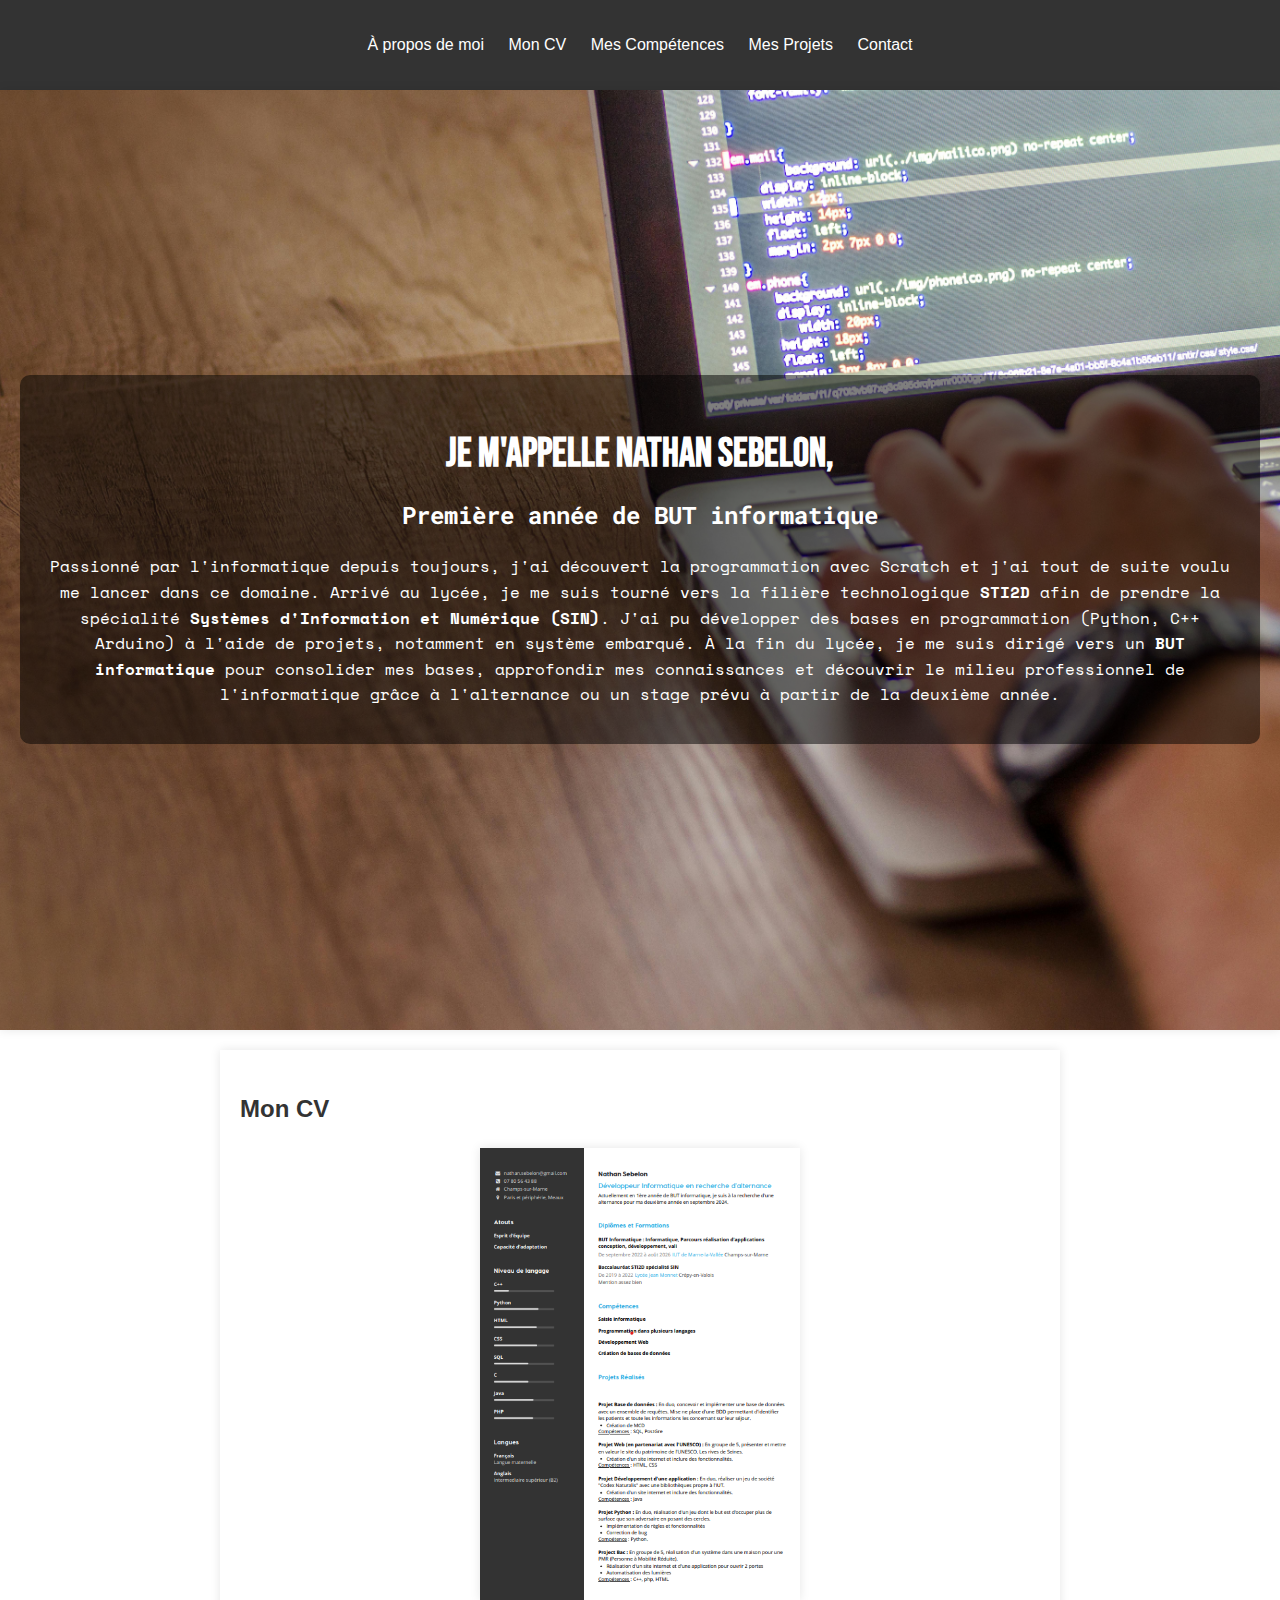
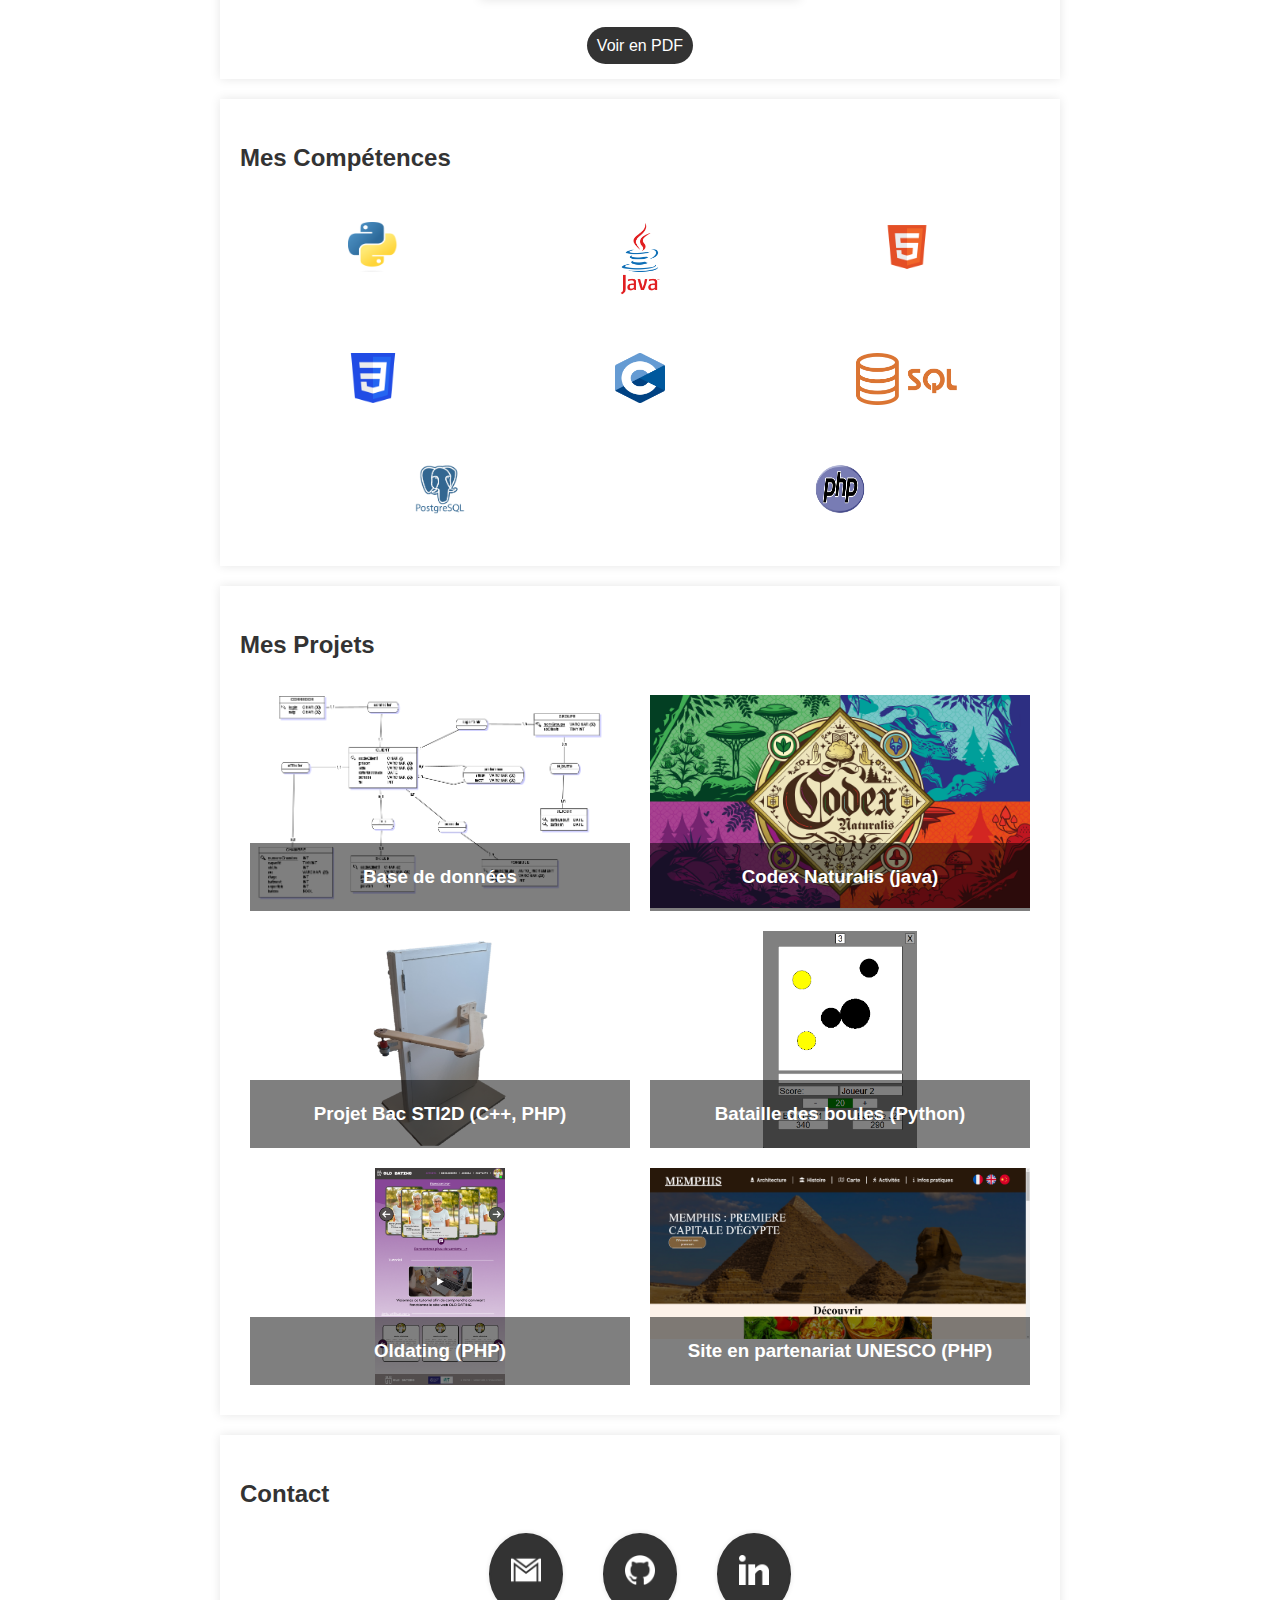
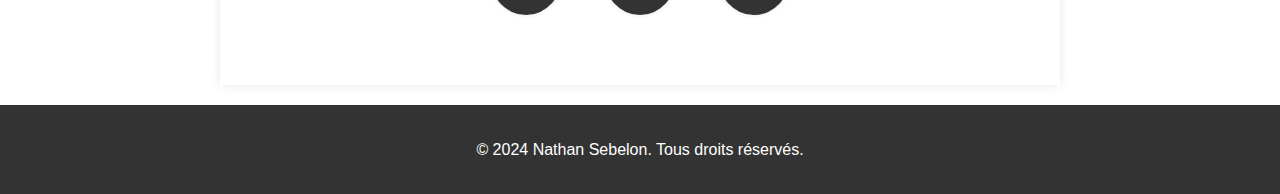
<file: index.html>
<!DOCTYPE html>
<html lang="fr">
<head>
    <meta charset="UTF-8">
    <meta name="viewport" content="width=device-width, initial-scale=1.0">
    <title>Nathan Sebelon - BUT INFO</title>
    <link rel="stylesheet" href="styles.css">
    <link rel="stylesheet" type="text/css" href="https://fonts.googleapis.com/css?family=Chivo Mono" />
    <link rel="stylesheet" type="text/css" href="https://fonts.googleapis.com/css?family=Bebas Neue" />
    <link rel="stylesheet" type="text/css" href="https://fonts.googleapis.com/css?family=Roboto Mono" />
    <link rel="stylesheet" type="text/css" href="https://fonts.googleapis.com/css?family=Space Mono" />
</head>
<body>
    <header>
        <nav>
            <ul>
                <li><a href="#about">À propos de moi</a></li>
                <li><a href="#cv">Mon CV</a></li>
                <li><a href="#skills">Mes Compétences</a></li>
                <li><a href="#projects">Mes Projets</a></li>
                <li><a href="#contact">Contact</a></li>
            </ul>
        </nav>
    </header>

    <section id="about" class="about-section">
        <div class="about-content">
            <h1>Je m'appelle Nathan Sebelon,</h1>
            <h2>Première année de BUT informatique</h2>
            <p>Passionné par l'informatique depuis toujours, j'ai découvert la programmation avec Scratch et j'ai tout de suite voulu me lancer dans ce domaine.
                Arrivé au lycée, je me suis tourné vers la filière technologique <strong>STI2D</strong> afin de prendre la spécialité <strong>Systèmes d'Information et Numérique (SIN)</strong>.
                J'ai pu développer des bases en programmation (Python, C++ Arduino) à l'aide de projets, notamment en système embarqué.
                À la fin du lycée, je me suis dirigé vers un <strong>BUT informatique</strong> pour consolider mes bases, approfondir mes connaissances et découvrir le milieu professionnel de l'informatique 
                grâce à l'alternance ou un stage prévu à partir de la deuxième année.</p>
        </div>
    </section>
    

    <section id="cv">
        <h2>Mon CV</h2>
        
        <div id="cv-container">
            <img src="images/CV.png" id="imageCV">
            <br><br>
            <a href="images/CV.pdf">Voir en PDF</a>
        </div>
    </section>

    <section id="skills">
        <h2>Mes Compétences</h2>
        <div class="skills-container">
            <div class="skill"><img src="images/python.png" alt="Python"></div>
            <div class="skill_java"><img src="images/java.png" alt="Java"></div>
            <div class="skill"><img src="images/html.png" alt="HTML5"></div>
            <div class="skill"><img src="images/css.png" alt="CSS"></div>
            <div class="skill"><img src="images/c.png" alt="C"></div>
            <div class="skill_sql"><img src="images/sql.png" alt="SQL"></div>
            <div class="skill"><img src="images/postgresql.png" alt="PostgreSQL"></div>
            <div class="skill"><img src="images/php.png" alt="PHP"></div>
        </div>
    </section>

    <section id="projects">
        <h2>Mes Projets</h2>
        <div class="projects-container">

            <div class="project">
                <img src="images/MCD.png" alt="Projet 1">
                <div class="project-info">
                    <h3>Base de données</h3>
                    <p class="project-description">Réaliser la Base de données d'une station de sky.</p>
                </div>
            </div>

            <div class="project">
                <img src="images/codex.png" alt="Projet 2">
                <div class="project-info">
                    <h3>Codex Naturalis (java)</h3>
                    <p class="project-description">Reproduire un jeu de société en java avec l'aide d'une bibliotèque graphique (zen5).</p>
                </div>
            </div>

            <div class="project">
                <div class="projectImg-container">
                    <img src="images/bac.png" alt="Projet 3">
                </div>
                
                <div class="project-info">
                    <h3>Projet Bac STI2D (C++, PHP)</h3>
                    <p class="project-description">Adapter des portes et des lumières automatique pour une personne à mobilté réduite et réaliser une application mobile et un site web pour les contrôler.</p>
                </div>
            </div>

            <div class="project">
                <div class="projectImg-container">
                    <img src="images/ProjetPython.png" alt="Projet 4">
                </div>
                <div class="project-info">
                    <h3>Bataille des boules (Python)</h3>
                    <p class="project-description">Réalisation d'un jeu, le but est d'occupé plus de surface que son adversaire en posant des cercles. Plusieurs règles / fonctionnalités à implémenter.</p>
                </div>
            </div>

            <div class="project">
                <div class="projectImg-container">
                    <img src="images/oldating.png" alt="Projet 5">
                </div>
                <div class="project-info">
                    <h3>Oldating (PHP)</h3>
                    <p class="project-description">Réaliser un site web de rencontre pour les personnes âgées à l'aide de PHP (Discussion, calendrier d'évenement, page admin, ...) </p>
                </div>
            </div>

            <div class="project">
                <img src="images/unesco.png" alt="Projet 6">
                <div class="project-info">
                    <h3>Site en partenariat UNESCO (PHP)</h3>
                    <p class="project-description">Réalisé un site web dynamique pour l'UNESCO sur la ville de Memphis et de sa nécropole.</p>
                </div>
            </div>
            
        </div>
    </section>
    

    <section id="contact">
        <h2>Contact</h2>
        <div class="contact-links">
            <a href="mailto:nathan.sebelon@gmail.com"><img src="images/gmail.png" alt="Email"></a>
            <a href="https://github.com/Nathan-sbl" target="_blank"><img src="images/github.png" alt="GitHub"></a>
            <a href="https://www.linkedin.com/in/nathan-sebelon-956488269/" target="_blank"><img src="images/linkedin.png" alt="LinkedIn"></a>
        </div>
    </section>

    <footer>
        <p>&copy; 2024 Nathan Sebelon. Tous droits réservés.</p>
    </footer>
</body>
</html>
</file>
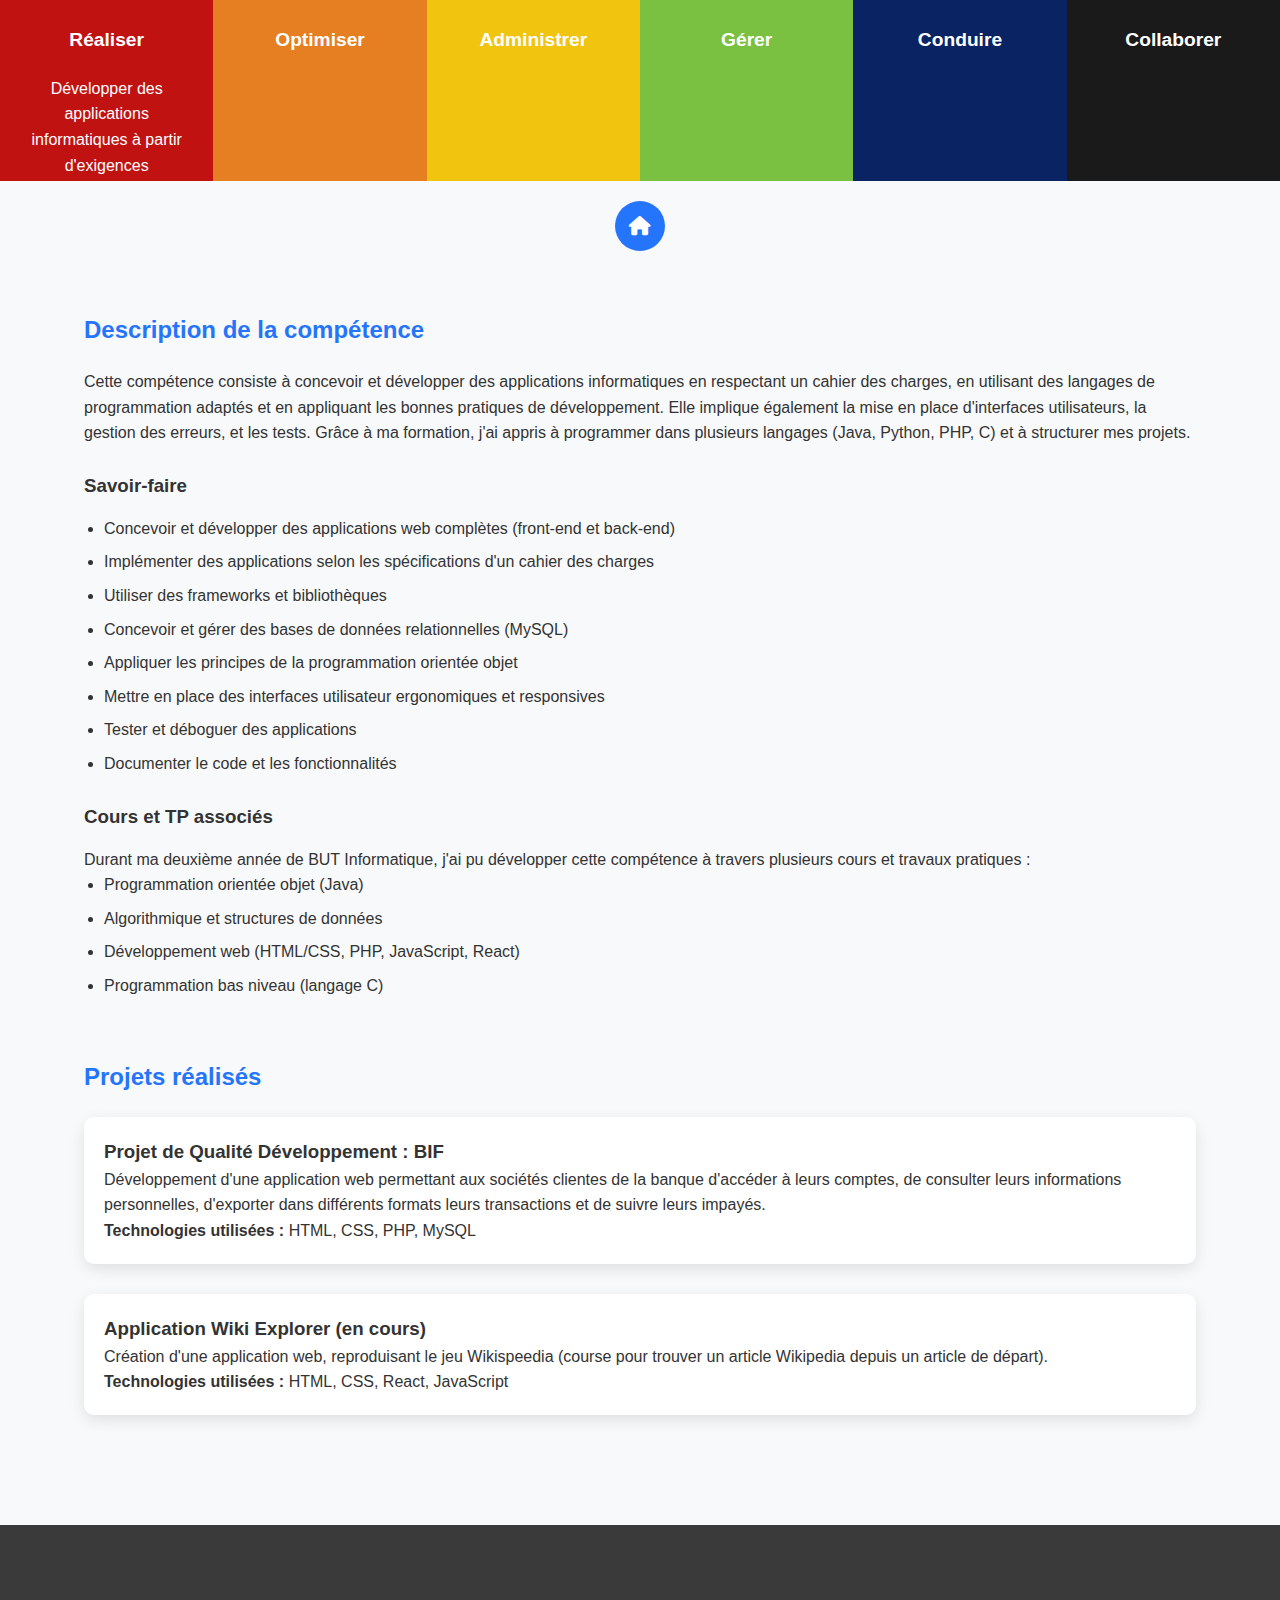
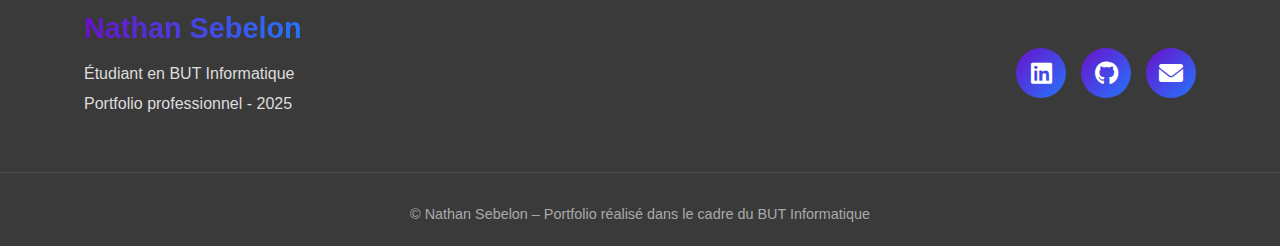
<file: competences/competences.html>
<!DOCTYPE html>
<html lang="fr">
<head>
    <meta charset="UTF-8">
    <meta name="viewport" content="width=device-width, initial-scale=1.0">
    <title>Compétences - Portfolio BUT Informatique</title>
    <link rel="stylesheet" href="competences.css">
    <link rel="stylesheet" href="https://cdnjs.cloudflare.com/ajax/libs/font-awesome/6.0.0-beta3/css/all.min.css">
</head>
<body>
    <!-- Barre de navigation des compétences -->
    <div class="competences-nav">
        <div class="competence-tab realiser" data-target="realiser-content">
            <span class="tab-title">Réaliser</span>
            <div class="tab-content">
                <p>Développer des applications informatiques à partir d'exigences fonctionnelles et techniques.</p>
            </div>
        </div>
        <div class="competence-tab optimiser" data-target="optimiser-content">
            <span class="tab-title">Optimiser</span>
            <div class="tab-content">
                <p>Sélectionner les algorithmes adéquats pour répondre à un problème donné.</p>
            </div>
        </div>
        <div class="competence-tab administrer" data-target="administrer-content">
            <span class="tab-title">Administrer</span>
            <div class="tab-content">
                <p>Installer, configurer et gérer un système d'information.</p>
            </div>
        </div>
        <div class="competence-tab gerer" data-target="gerer-content">
            <span class="tab-title">Gérer</span>
            <div class="tab-content">
                <p>Concevoir, gérer et optimiser des bases de données.</p>
            </div>
        </div>
        <div class="competence-tab conduire" data-target="conduire-content">
            <span class="tab-title">Conduire</span>
            <div class="tab-content">
                <p>Appliquer une démarche de suivi de projet en fonction des besoins métiers.</p>
            </div>
        </div>
        <div class="competence-tab collaborer" data-target="collaborer-content">
            <span class="tab-title">Collaborer</span>
            <div class="tab-content">
                <p>Situer son rôle et ses missions au sein d'une équipe informatique.</p>
            </div>
        </div>
    </div>

    <!-- Home button - Added here -->
    <div class="home-button-container">
        <a href="../index.html" class="home-button">
            <i class="fas fa-home"></i>
        </a>
    </div>

    <!-- Contenu des compétences -->
    <div id="realiser-content" class="competence-content">

        <div class="competence-page container">
            <div class="competence-description">
                <h2>Description de la compétence</h2>
                <p>Cette compétence consiste à concevoir et développer des applications informatiques en 
                    respectant un cahier des charges, en utilisant des langages de programmation adaptés 
                    et en appliquant les bonnes pratiques de développement. Elle implique également la mise
                    en place d'interfaces utilisateurs, la gestion des erreurs, et les tests. Grâce à ma 
                    formation, j'ai appris à programmer dans plusieurs langages (Java, Python, PHP, C) 
                    et à structurer mes projets.</p>
                
                <h3>Savoir-faire</h3>
                <ul>
                    <li>Concevoir et développer des applications web complètes (front-end et back-end)</li>
                    <li>Implémenter des applications selon les spécifications d'un cahier des charges</li>
                    <li>Utiliser des frameworks et bibliothèques</li>
                    <li>Concevoir et gérer des bases de données relationnelles (MySQL)</li>
                    <li>Appliquer les principes de la programmation orientée objet</li>
                    <li>Mettre en place des interfaces utilisateur ergonomiques et responsives</li>
                    <li>Tester et déboguer des applications</li>
                    <li>Documenter le code et les fonctionnalités</li>
                </ul>
                
                <h3>Cours et TP associés</h3>
                <p>Durant ma deuxième année de BUT Informatique, j'ai pu développer cette compétence à travers plusieurs cours et travaux pratiques :</p>
                <ul>
                    <li>Programmation orientée objet (Java)</li>
                    <li>Algorithmique et structures de données</li>
                    <li>Développement web (HTML/CSS, PHP, JavaScript, React)</li>
                    <li>Programmation bas niveau (langage C)</li>
                </ul>
            </div>

            <div class="projects-section">
                <h2>Projets réalisés</h2>
                
                <div class="project-card">
                    <h3>Projet de Qualité Développement : BIF</h3>
                    <p>Développement d'une application web permettant aux sociétés clientes de la banque d'accéder à leurs comptes,
                        de consulter leurs informations personnelles, d'exporter dans différents formats leurs transactions et de suivre leurs impayés.</p>
                    <p><strong>Technologies utilisées :</strong> HTML, CSS, PHP, MySQL</p>
                </div>
                
                <div class="project-card">
                    <h3>Application Wiki Explorer (en cours)</h3>
                    <p>Création d'une application web, reproduisant le jeu Wikispeedia (course pour trouver un article Wikipedia depuis un article de départ).</p>
                    <p><strong>Technologies utilisées :</strong> HTML, CSS, React, JavaScript</p>
                </div>
            </div>
        </div>
    </div>

    <div id="optimiser-content" class="competence-content">

        <div class="competence-page container">
            <div class="competence-description">
                <h2>Description de la compétence</h2>
                <p>Cette compétence consiste à analyser et choisir les solutions algorithmiques les plus adaptées 
                   pour résoudre efficacement des problèmes informatiques. Elle implique la maîtrise des structures 
                   de données, la complexité algorithmique et l'optimisation des performances.</p>
                
                <h3>Savoir-faire</h3>
                <ul>
                    <li>Analyser et comparer la complexité des algorithmes</li>
                    <li>Choisir les structures de données appropriées</li>
                    <li>Optimiser les performances des applications</li>
                    <li>Résoudre des problèmes algorithmiques complexes</li>
                    <li>Implémenter des algorithmes efficaces</li>
                </ul>
                
                <h3>Cours et TP associés</h3>
                <p>Durant ma formation, j'ai pu développer cette compétence à travers plusieurs cours et travaux pratiques :</p>
                <ul>
                    <li>Algorithmique avancée</li>
                    <li>Structures de données</li>
                    <li>Optimisation et complexité</li>
                    <li>Programmation fonctionnelle</li>
                </ul>
            </div>

            <div class="projects-section">
                <h2>Projets réalisés</h2>
                
                <div class="project-card">
                    <h3>Projet TRAVIA</h3>
                    <p>Site web sur l'univers de Star Wars permettant de voyager entre les planètes. J'y ai implémenté 
                        un système de recherche du chemin le plus court entre deux planètes, en m'appuyant sur un graphe
                         étiqueté. Cela m'a permis d'appliquer concrètement les algorithmes de parcours (comme Dijkstra) 
                         et de travailler sur la représentation de données complexes.</p>
                    <p><strong>Technologies utilisées :</strong> HTML, CSS, PHP, MySQL Java, C, Algorithmes de graphes</p>
                </div>
                
                <div class="project-card">
                    <h3>TPs d'algorithmique et d'automate</h3>
                    <p>Mise en œuvre d'algorithmes classiques (recherche dichotomique, tris rapides, manipulation de graphes)
                         et calcul de leur complexité.</p>
                    <p><strong>Technologies utilisées :</strong> Python</p>
                </div>
            </div>
        </div>
    </div>

    <div id="administrer-content" class="competence-content">
        <div class="competence-page container">
            <div class="competence-description">
                <h2>Description de la compétence</h2>
                <p>Cette compétence consiste à installer, configurer et sécuriser des systèmes informatiques en réseau. 
                   Elle comprend la mise en place de services réseaux (DNS, DHCP, HTTPS...), la configuration de la sécurité 
                   (pare-feu, VPN), ainsi que l'analyse du trafic pour détecter d'éventuelles attaques.</p>
                
                <p>Au cours de ma formation, j'ai appris à manipuler des systèmes Linux, à utiliser des outils réseau 
                   (ligne de commande, Wireshark...), et à comprendre le fonctionnement des protocoles de communication.</p>
                
                <h3>Savoir-faire</h3>
                <ul>
                    <li>Installer et configurer des services réseau (DNS, DHCP, serveurs web)</li>
                    <li>Mettre en place des mécanismes de sécurité (pare-feu, VPN, HTTPS)</li>
                    <li>Analyser le trafic réseau et détecter des anomalies</li>
                    <li>Administrer des systèmes Linux et Windows</li>
                    <li>Virtualiser des environnements système</li>
                    <li>Diagnostiquer et résoudre des problèmes de connectivité</li>
                    <li>Documenter les configurations et procédures d'administration</li>
                </ul>
                
                <h3>Cours associés</h3>
                <ul>
                    <li>Architecture des systèmes et réseaux</li>
                    <li>Services réseau (DNS, DHCP, VPN, HTTPS…)</li>
                    <li>Sécurité informatique (pare-feu, analyse d'attaques)</li>
                    <li>Systèmes Linux et virtualisation</li>
                </ul>
            </div>

            <div class="projects-section">
                <h2>Travaux pratiques réalisés</h2>
                <p>Réalisés en grande partie sous Linux avec des machines virtuelles</p>
                
                <div class="project-card">
                    <h3>Semestre 1</h3>
                    <ul>
                        <li><strong>TP DNS :</strong> mise en place d'un serveur DNS et d'un client local.</li>
                        <li><strong>TP Serveur web :</strong> configuration d'un serveur Apache.</li>
                        <li><strong>TP DHCP :</strong> configuration d'un serveur d'adresses dynamiques.</li>
                    </ul>
                </div>
                
                <div class="project-card">
                    <h3>Semestre 2</h3>
                    <ul>
                        <li><strong>TP pare-feu & NAT :</strong> filtrage de paquets, translation d'adresses (iptables).</li>
                        <li><strong>TP analyse d'attaque :</strong> détection de paquets suspects avec Wireshark.</li>
                        <li><strong>TP serveur mandataire :</strong> mise en place d'un proxy (Squid).</li>
                        <li><strong>TP serveur HTTPS :</strong> génération de certificats et configuration SSL/TLS.</li>
                        <li><strong>TP VPN :</strong> création d'un tunnel sécurisé pour relier deux réseaux.</li>
                    </ul>
                </div>
            </div>
        </div>
    </div>

    <div id="gerer-content" class="competence-content">
        <div class="competence-page container">
            <div class="competence-description">
                <h2>Description de la compétence</h2>
                <p>Cette compétence consiste à modéliser, exploiter et manipuler des bases de données pour stocker, 
                   organiser et interroger efficacement de l'information. Elle couvre les bases de données relationnelles 
                   (avec SQL) mais aussi les bases NoSQL, de plus en plus utilisées dans le développement web moderne.</p>
                
                <p>J'ai acquis une solide expérience en SQL dès la première année, en apprenant à créer des schémas 
                   de bases de données, écrire des requêtes complexes, et garantir la cohérence des données. Plus récemment, 
                   j'ai découvert MongoDB, un système NoSQL, dans le cadre de projets web en groupe.</p>
                
                <h3>Savoir-faire</h3>
                <ul>
                    <li>Concevoir et modéliser des bases de données relationnelles</li>
                    <li>Écrire des requêtes SQL complexes (jointures, sous-requêtes, agrégations)</li>
                    <li>Optimiser les performances des requêtes et des bases de données</li>
                    <li>Mettre en œuvre des mécanismes de sécurité pour protéger les données</li>
                    <li>Intégrer des bases de données dans des applications (PHP, Java)</li>
                    <li>Manipuler des bases de données NoSQL (MongoDB)</li>
                    <li>Assurer l'intégrité et la cohérence des données</li>
                    <li>Gérer les transactions et la concurrence d'accès</li>
                </ul>
                
                <h3>Cours associés</h3>
                <ul>
                    <li>Bases de données relationnelles (MySQL / PostgreSQL)</li>
                    <li>Requêtes SQL (jointures, vues…)</li>
                    <li>Programmation avec base de données (PDO en PHP, JDBC en Java)</li>
                    <li>Bases NoSQL (MongoDB, collections, documents, requêtes en JSON)</li>
                </ul>
            </div>

            <div class="projects-section">
                <h2>Projets réalisés</h2>
                
                <div class="project-card">
                    <h3>Projet TRAVIA</h3>
                    <p>Site web connecté à une base de données MySQL complète contenant les planètes, les vaisseaux et les trajets. 
                       Utilisation de PDO en PHP pour gérer les réservations, le panier et les billets.</p>
                    <p><strong>Technologies utilisées :</strong> HTML, CSS, PHP, MySQL, Java, C, Algorithmes de graphes</p>
                </div>
                
                <div class="project-card">
                    <h3>Projet SCN'Hess</h3>
                    <p>Plateforme de réservation de billets de train TGV: Conception d'une base de données MongoDB pour une 
                       application de réservation de billets. Modélisation et implémentation d'une base de données non relationnelle 
                       complète pour gérer les billets et trajets qui seront disponibles sur le site web.</p>
                    <p><strong>Technologies utilisées :</strong> MongoDB, HTML/CSS, JavaScript</p>
                </div>
            </div>
        </div>
    </div>

    <div id="conduire-content" class="competence-content">
        <div class="competence-page container">
            <div class="competence-description">
                <h2>Description de la compétence</h2>
                <p>Conduire un projet, c'est savoir organiser le travail d'un groupe pour atteindre un objectif commun. 
                   Cela passe par la planification, la répartition des tâches, la gestion des priorités, et la communication 
                   au sein de l'équipe. Cela implique également de choisir une méthode de travail adaptée (souvent agile) 
                   et de suivre l'avancement de manière structurée.</p>
                
                <p>Durant mes projets en équipe, j'ai eu l'opportunité d'occuper le rôle de technical leader, en coordonnant 
                   les choix techniques, en accompagnant mes coéquipiers sur les aspects complexes, et en m'assurant de la 
                   cohérence globale du code.</p>
                
                <h3>Savoir-faire</h3>
                <ul>
                    <li>Planifier et organiser les étapes d'un projet informatique</li>
                    <li>Appliquer les méthodologies agiles (SCRUM)</li>
                    <li>Coordonner une équipe de développement</li>
                    <li>Gérer les priorités et les délais</li>
                    <li>Analyser les besoins des utilisateurs et les transformer en spécifications techniques</li>
                    <li>Assurer le suivi et le reporting de l'avancement du projet</li>
                    <li>Résoudre les problèmes techniques et organisationnels</li>
                    <li>Communiquer efficacement avec les différentes parties prenantes</li>
                </ul>
                
                <h3>Cours associés</h3>
                <ul>
                    <li>Gestion de projet</li>
                    <li>Méthodologies agiles (SCRUM)</li>
                    <li>Communication professionnelle</li>
                    <li>Organisation et répartition du travail en équipe</li>
                    <li>Suivi et reporting de projet</li>
                </ul>
            </div>

            <div class="projects-section">
                <h2>Travaux associés</h2>
                
                <div class="project-card">
                    <h3>Rôle de technical leader</h3>
                    <p>J'ai occupé ce rôle sur deux projets majeurs de BUT. À ce poste, j'étais responsable :</p>
                    <ul>
                        <li>de la validation des choix techniques (technos utilisées, organisation du code),</li>
                        <li>du lien entre les développeurs et le planning SCRUM (sprint planning, daily meetings),</li>
                        <li>du suivi de l'intégration (Git, revues de code, résolution des conflits),</li>
                        <li>de l'aide à la résolution de problèmes techniques.</li>
                    </ul>
                </div>
                
                <div class="project-card">
                    <h3>Mise en œuvre de la méthode SCRUM</h3>
                    <ul>
                        <li>création de user stories,</li>
                        <li>répartition en sprints,</li>
                        <li>tenue de réunions d'équipe régulières (daily, revues, rétrospectives),</li>
                        <li>utilisation d'un outil de gestion (Trello).</li>
                    </ul>
                </div>
            </div>
        </div>
    </div>

    <div id="collaborer-content" class="competence-content">
        <div class="competence-page container">
            <div class="competence-description">
                <h2>Description de la compétence</h2>
                <p>Cette compétence repose sur la capacité à s'intégrer dans une équipe de travail, à collaborer efficacement 
                   et à communiquer clairement. Elle implique aussi de savoir s'organiser collectivement, de participer à des 
                   réunions, et de rendre compte de l'avancement d'un projet, que ce soit à l'écrit ou à l'oral.</p>
                
                <p>Dans le cadre de mes projets au sein du BUT Informatique, j'ai appris à travailler en équipe avec d'autres 
                   développeurs, à gérer la répartition des tâches, et à faire face ensemble aux imprévus. J'ai aussi développé 
                   mes compétences en communication, notamment à travers les soutenances orales que nous réalisons à la fin de 
                   chaque projet.</p>
                
                <h3>Savoir-faire</h3>
                <ul>
                    <li>Communiquer efficacement au sein d'une équipe technique</li>
                    <li>Partager des connaissances et des ressources</li>
                    <li>S'adapter aux méthodes de travail des autres membres de l'équipe</li>
                    <li>Participer activement aux réunions de projet</li>
                    <li>Présenter clairement son travail à l'oral et à l'écrit</li>
                    <li>Gérer les conflits et les désaccords de manière constructive</li>
                    <li>Respecter les délais et les engagements pris envers l'équipe</li>
                    <li>Utiliser efficacement les outils collaboratifs (Git, Trello, etc.)</li>
                </ul>
                
                <h3>Cours associés</h3>
                <ul>
                    <li>Communication professionnelle</li>
                    <li>Gestion de projet en équipe</li>
                    <li>Méthodologie agile (SCRUM)</li>
                    <li>Compétences transversales (travail collaboratif, expression orale)</li>
                </ul>
            </div>

            <div class="projects-section">
                <h2>Travaux et expériences associés</h2>
                
                <div class="project-card">
                    <h3>Travail en équipe 100% développeurs</h3>
                    <p>Dans mes projets, chaque membre du groupe avait un rôle technique. Cela m'a appris à :</p>
                    <ul>
                        <li>partager efficacement les responsabilités,</li>
                        <li>m'adapter aux méthodes de travail de chacun,</li>
                        <li>coordonner nos efforts malgré les emplois du temps variés.</li>
                    </ul>
                </div>
                
                <div class="project-card">
                    <h3>Gestion des aléas en équipe</h3>
                    <p>Comme tout groupe d'étudiants, nous avons rencontré des difficultés organisationnelles :</p>
                    <ul>
                        <li>disponibilité variable selon les emplois du temps,</li>
                        <li>retards dans certaines tâches qui ont nécessité une réorganisation,</li>
                        <li>apprentissage de l'importance de fixer des deadlines intermédiaires.</li>
                    </ul>
                </div>
                
                <div class="project-card">
                    <h3>Soutenances de projets</h3>
                    <ul>
                        <li>présentation régulière des projets devant des enseignants et parfois d'autres étudiants,</li>
                        <li>création de supports visuels clairs (diaporamas) pour valoriser le travail effectué,</li>
                        <li>répartition équitable de la parole au sein de l'équipe,</li>
                        <li>mise en avant des aspects techniques, organisationnels et humains du projet.</li>
                    </ul>
                </div>
            </div>
        </div>
    </div>

    <footer class="footer">
        <div class="footer-waves">
            <div class="wave" id="wave1"></div>
            <div class="wave" id="wave2"></div>
            <div class="wave" id="wave3"></div>
            <div class="wave" id="wave4"></div>
        </div>
        <div class="container footer-content">
            <div class="footer-info">
                <h3>Nathan Sebelon</h3>
                <p>Étudiant en BUT Informatique</p>
                <p>Portfolio professionnel - 2025</p>
            </div>
            <div class="footer-social">
                <a href="https://www.linkedin.com/in/nathan-sebelon" target="_blank" class="social-icon">
                    <i class="fab fa-linkedin"></i>
                </a>
                <a href="https://github.com/nathansebelon" target="_blank" class="social-icon">
                    <i class="fab fa-github"></i>
                </a>
                <a href="mailto:nathan.sebelon@example.com" class="social-icon">
                    <i class="fas fa-envelope"></i>
                </a>
            </div>
        </div>
        <div class="footer-bottom">
            <p>&copy; Nathan Sebelon – Portfolio réalisé dans le cadre du BUT Informatique</p>
        </div>
    </footer>

    <script src="competences.js"></script>
</body>
</html>
</file>
<file: styles.css>
body {
    font-family: Arial, sans-serif;
    line-height: 1.6;
    margin: 0;
    padding: 0;
    color: #333;
}

header {
    background: #333;
    color: #fff;
    padding: 1em 0;
    text-align: center;
}

/* nav bar */
nav ul {
    list-style: none;
    padding: 0;
}

nav ul li {
    display: inline;
    margin: 0 10px;
}

nav ul li a {
    color: #fff;
    text-decoration: none;
}

section {
    padding: 20px;
    margin: 20px auto;
    max-width: 800px;
    background: #fff;
    box-shadow: 0 0 10px rgba(0, 0, 0, 0.1);
}

/* section about */
.about-section {
    position: relative;
    background-image: url('images/background.jpg');
    background-size: cover;
    background-position: center;
    color: #fff;
    text-align: center;
    height: 100vh; /* Ajuste la hauteur de la section selon votre besoin */
    max-width: 100%;
    display: flex;
    align-items: center;
    justify-content: center;
    margin: 0;
}

.about-content {
    background: rgba(0, 0, 0, 0.5);
    padding: 20px;
    border-radius: 10px;
}

.about-content h1 {
    font-family: 'Bebas Neue', sans-serif;
    font-size: 40px;
    margin-bottom: 0;
}

.about-content h2 {
    margin-top: 10px;
    font-family: 'Roboto Mono', monospace;
}

.about-content p {
    font-family: 'Space Mono', monospace;
    margin-top: 10px;
}

/* section cv */
#cv img {
    height: auto;
    width: 40%;
    box-shadow: 0 0 10px rgba(0, 0, 0, 0.1);
}

#cv #cv-container {
    text-align: center;
    text-decoration: none;
}

#cv #cv-container a {
    padding: 10px;
    background: #333;
    border-radius: 20px;
    color: white;
    text-decoration: none;
}

/* section compétences */
.skills-container {
    display: flex;
    flex-wrap: wrap;
    justify-content: space-between;
}

.skill {
    flex: 1 1 200px;
    text-align: center;
    margin: 25px;
}

.skill img {
    width: 50px;
    height: 50px;
}

/* Java */
.skill_java {
    flex: 1 1 200px;
    text-align: center;
    margin: 25px;
}

.skill_java img {
    width: 130px;
}

/* SQL */
.skill_sql {
    flex: 1 1 200px;
    text-align: center;
    margin: 25px;
}

.skill_sql img {
    width: 115px;
}

/* section project */
.projects-container {
    display: flex;
    flex-wrap: wrap;
    justify-content: space-between;
}

.project {
    position: relative;
    flex: 1 1 calc(50% - 20px); /* Deux projets par ligne avec espace */
    margin: 10px;
    overflow: hidden;
}

.project .projectImg-container {
    display: flex;
    justify-content: center;
}

.project .projectImg-container img {
    align-items: center;
    width: auto;
    max-height: 217px;
    height: auto;
    display: block;
    transition: transform 0.3s ease;
}

.project img {
    width: 100%;
    max-height: 217px;
    height: auto;
    display: block;
    transition: transform 0.3s ease;
}

.project-info {
    position: absolute;
    bottom: 0;
    left: 0;
    width: 100%;
    background: rgba(0, 0, 0, 0.5);
    color: #fff;
    text-align: center;
}

.project-description {
    display: none;
    margin-top: 10px;
    font-size: 0.9em;
}

.project:hover img {
    transform: scale(1.1);
}

.project:hover .project-description {
    display: block;
}

/* section contact */
.contact-links {
    display: flex;
    justify-content: center;
    margin-bottom: 50px; /* Ajoute de la marge en bas pour éviter que le footer cache les contacts */
}

.contact-links a {
    margin: 0 20px; /* Augmente l'espacement horizontal entre les icônes */
    background: #333; /* Ajoute un fond sombre pour rendre les icônes blanches visibles */
    border: 2px solid #333;
    border-radius: 50%;
    padding: 20px; /* Augmente la taille du padding */
    box-shadow: 0 0 5px rgba(0, 0, 0, 0.1);
}

.contact-links img {
    width: 30px;
    height: 30px;
}

footer {
    text-align: center;
    padding: 1em 0;
    background: #333;
    color: #fff;
    position: relative; /* Modifié de fixed à relative */
    width: 100%;
}
</file>
<file: competences/competences.css>
/* Base styles */
* {
    margin: 0;
    padding: 0;
    box-sizing: border-box;
}

body {
    font-family: 'Segoe UI', Tahoma, Geneva, Verdana, sans-serif;
    line-height: 1.6;
    color: #333;
    background-color: #f8f9fa;
}

/* Barre de navigation des compétences */
.competences-nav {
    display: flex;
    width: 100%;
    margin: 0;
    padding: 0;
    overflow: hidden;
}

.competence-tab {
    flex: 1;
    color: white;
    text-align: center;
    padding: 15px 0;
    text-decoration: none;
    /* transition: all 0.3s ease; */
    position: relative;
    overflow: hidden;
    cursor: pointer;
}

.tab-title {
    font-size: 1.2rem;
    font-weight: bold;
    display: block;
    padding: 10px 0;
}

.tab-content {
    max-height: 0;
    overflow: hidden;
    /* transition: max-height 0.3s ease; */
    padding: 0 15px;
}

/* Couleurs pour chaque compétence */
.realiser {
    background-color: #c11212; /* Rouge */
}

.optimiser {
    background-color: #e67e22; /* Orange */
}

.administrer {
    background-color: #f1c40f; /* Jaune */
}

.gerer {
    background-color: #7ac142; /* Vert */
}

.conduire {
    background-color: #0a2463; /* Bleu foncé */
}

.collaborer {
    background-color: #1a1a1a; /* Noir */
}

/* État actif */
.competence-tab.active .tab-content {
    max-height: 100px;
    padding: 10px 15px 20px;
    overflow: visible;
}

/* Effet hover */
.competence-tab:hover {
    opacity: 0.9;
}

/* Contenu des compétences */
.competence-content {
    display: none;
    padding: 40px 0;
}

.competence-content.active {
    display: block;
}

.competence-header {
    color: white;
    padding: 60px 0;
    text-align: center;
    margin-bottom: 40px;
}

/* Headers spécifiques pour chaque compétence */
#realiser-content .competence-header {
    background: linear-gradient(135deg, #c11212 0%, #ff5252 100%);
}

#optimiser-content .competence-header {
    background: linear-gradient(135deg, #e67e22 0%, #f39c12 100%);
}

#administrer-content .competence-header {
    background: linear-gradient(135deg, #f1c40f 0%, #f4d03f 100%);
}

#gerer-content .competence-header {
    background: linear-gradient(135deg, #7ac142 0%, #8bc34a 100%);
}

#conduire-content .competence-header {
    background: linear-gradient(135deg, #0a2463 0%, #1a3a7f 100%);
}

#collaborer-content .competence-header {
    background: linear-gradient(135deg, #1a1a1a 0%, #333333 100%);
}

.competence-description {
    margin-bottom: 40px;
}

.projects-section {
    margin-top: 60px;
}

.project-card {
    background-color: white;
    border-radius: 10px;
    box-shadow: 0 5px 15px rgba(0, 0, 0, 0.1);
    padding: 20px;
    margin-bottom: 30px;
}

.back-button {
    display: inline-block;
    margin-top: 20px;
    background-color: #2575fc;
    color: white;
    padding: 10px 20px;
    border-radius: 5px;
    text-decoration: none;
    transition: background-color 0.3s ease;
}

.back-button:hover {
    background-color: #1a5cb8;
}

/* Base styles that might be needed */
.container {
    width: 90%;
    max-width: 1200px;
    margin: 0 auto;
    padding: 0 20px;
}

/* Footer styles for competence pages */
.footer {
    position: relative;
    background: #3a3a3a;
    color: white;
    padding: 80px 0 20px;
    overflow: hidden;
    margin-top: 40px;
}

.footer-waves {
    position: absolute;
    top: 0;
    left: 0;
    width: 100%;
    overflow: hidden;
    line-height: 0;
}

.wave {
    position: absolute;
    top: 0;
    left: 0;
    width: 200%;
    height: 60px;
    background: url('data:image/svg+xml,<svg xmlns="http://www.w3.org/2000/svg" viewBox="0 0 1200 120" preserveAspectRatio="none"><path d="M0,0V46.29c47.79,22.2,103.59,32.17,158,28,70.36-5.37,136.33-33.31,206.8-37.5C438.64,32.43,512.34,53.67,583,72.05c69.27,18,138.3,24.88,209.4,13.08,36.15-6,69.85-17.84,104.45-29.34C989.49,25,1113-14.29,1200,52.47V0Z" opacity=".25" fill="%23ffffff"/></svg>');
    background-size: 1200px 100%;
    animation: wave-animation 25s linear infinite;
    z-index: 1;
}

#wave1 {
    animation-delay: 0s;
    animation-duration: 20s;
    opacity: 0.1;
}

#wave2 {
    animation-delay: -5s;
    animation-duration: 15s;
    opacity: 0.2;
}

#wave3 {
    animation-delay: -2s;
    animation-duration: 10s;
    opacity: 0.3;
}

#wave4 {
    animation-delay: -7s;
    animation-duration: 12s;
    opacity: 0.4;
}

@keyframes wave-animation {
    0% {
        transform: translateX(0);
    }
    100% {
        transform: translateX(-50%);
    }
}

.footer-content {
    display: flex;
    justify-content: space-between;
    align-items: center;
    flex-wrap: wrap;
    position: relative;
    z-index: 2;
}

.footer-info {
    flex: 1;
    min-width: 300px;
    margin-bottom: 20px;
}

.footer-info h3 {
    font-size: 1.8rem;
    margin-bottom: 10px;
    background: linear-gradient(90deg, #6a11cb, #2575fc);
    -webkit-background-clip: text;
    background-clip: text;
    -webkit-text-fill-color: transparent;
    display: inline-block;
}

.footer-info p {
    color: #ddd;
    margin-bottom: 5px;
}

.footer-social {
    display: flex;
    gap: 15px;
}

.social-icon {
    display: flex;
    justify-content: center;
    align-items: center;
    width: 50px;
    height: 50px;
    background: linear-gradient(135deg, #6a11cb, #2575fc);
    color: white;
    border-radius: 50%;
    font-size: 1.5rem;
    transition: all 0.3s ease;
    text-decoration: none;
}

.social-icon:hover {
    transform: translateY(-5px);
    box-shadow: 0 10px 20px rgba(0, 0, 0, 0.3);
}

.footer-bottom {
    text-align: center;
    padding-top: 30px;
    margin-top: 30px;
    border-top: 1px solid rgba(255, 255, 255, 0.1);
    width: 100%;
    position: relative;
    z-index: 2;
}

.footer-bottom p {
    font-size: 0.9rem;
    color: #aaa;
}

@media (max-width: 768px) {
    .footer-content {
        flex-direction: column;
        text-align: center;
    }
    
    .footer-social {
        margin-top: 20px;
        justify-content: center;
    }
}

/* Additional styles for competence pages */
.competence-description h2,
.projects-section h2 {
    color: #2575fc;
    margin-bottom: 20px;
}

.competence-description h3 {
    margin-top: 25px;
    margin-bottom: 15px;
    color: #333;
}

.competence-description ul {
    margin-left: 20px;
    margin-bottom: 20px;
}

.competence-description li {
    margin-bottom: 8px;
}

/* Responsive design for competence pages */
@media (max-width: 768px) {
    .competences-nav {
        flex-direction: column;
    }
    
    .competence-tab {
        padding: 10px 0;
    }
    
    .competence-header {
        padding: 40px 0;
    }
}

/* Home button styles */
.home-button-container {
    text-align: center;
    padding: 20px 0;
    background-color: #f8f9fa;
}

.home-button {
    display: flex;
    justify-content: center;
    align-items: center;
    width: 50px;
    height: 50px;
    background-color: #2575fc;
    color: white;
    text-decoration: none;
    border-radius: 50%;
    transition: background-color 0.3s ease, transform 0.2s ease;
    font-weight: bold;
    margin: 0 auto;
}

.home-button:hover {
    background-color: #1a5cb8;
    transform: scale(1.1);
}

.home-button i {
    margin: 0;
    font-size: 1.2rem;
}
</file>
